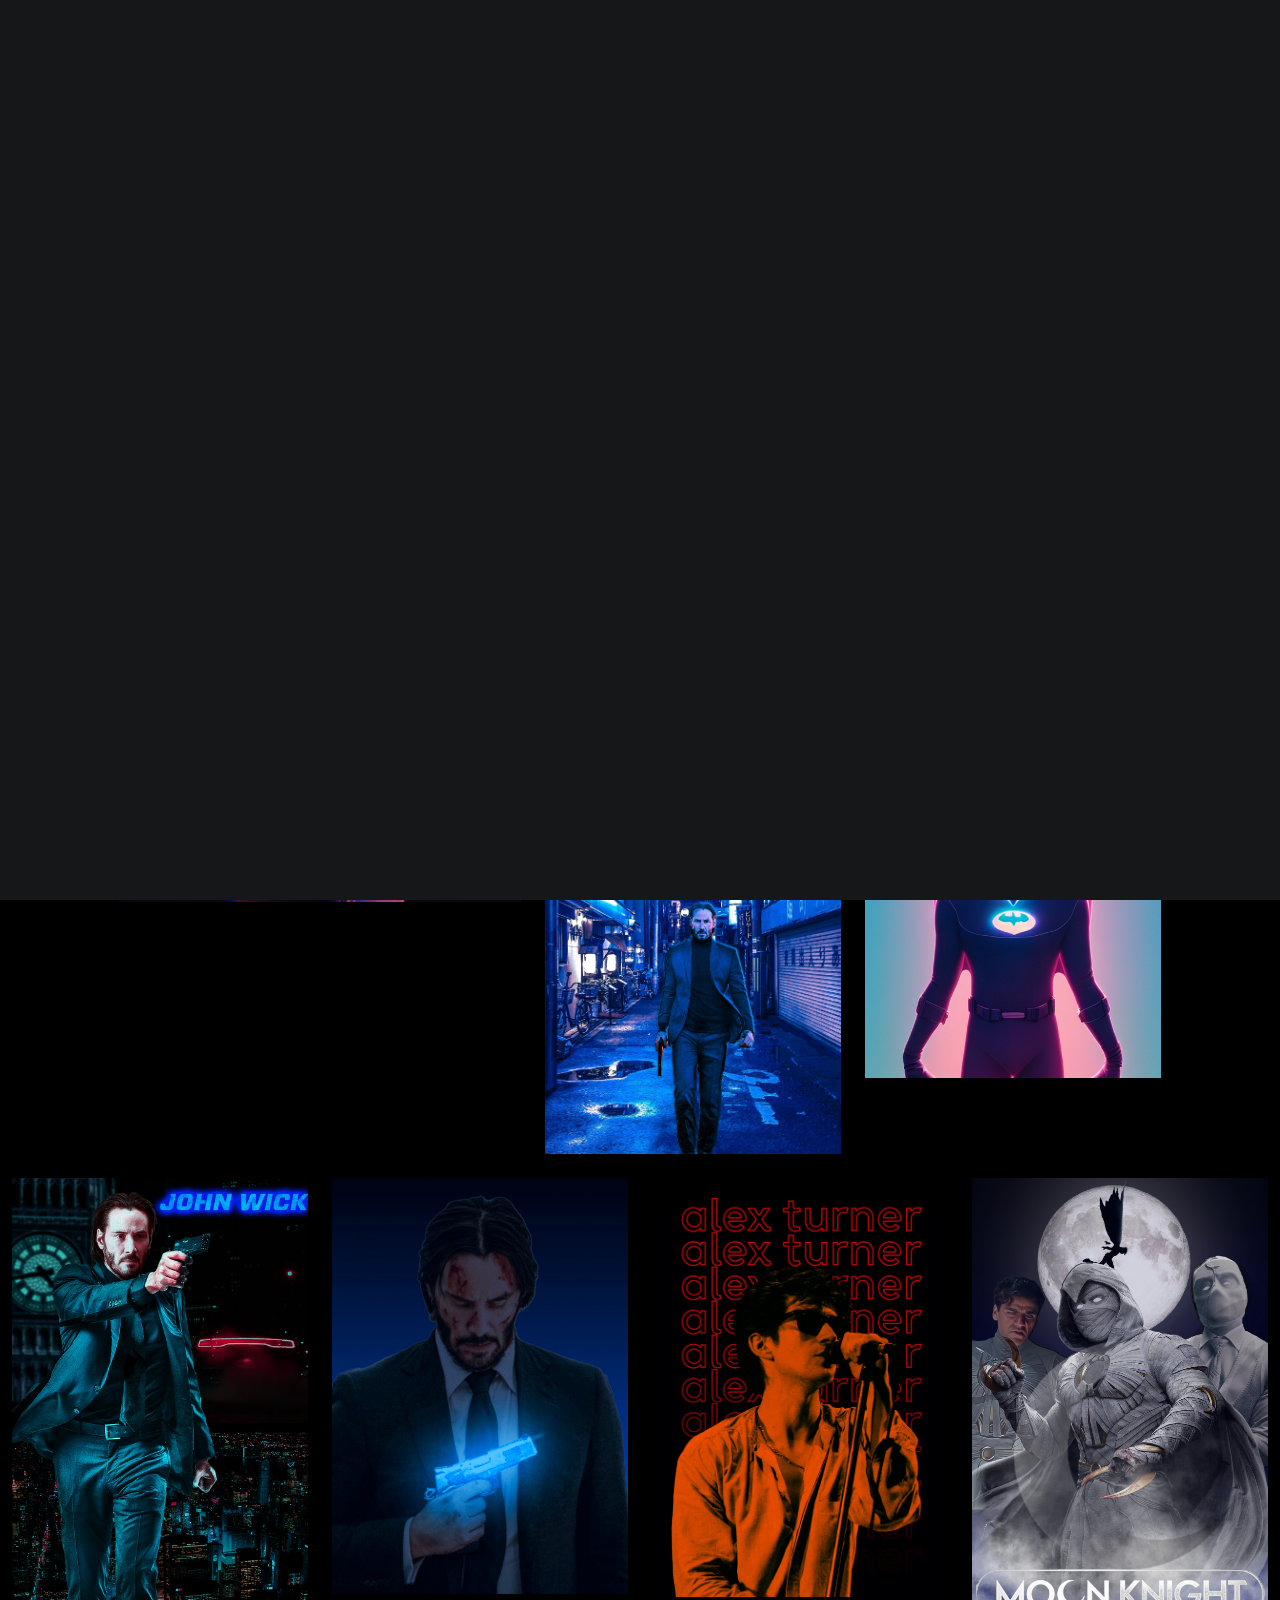
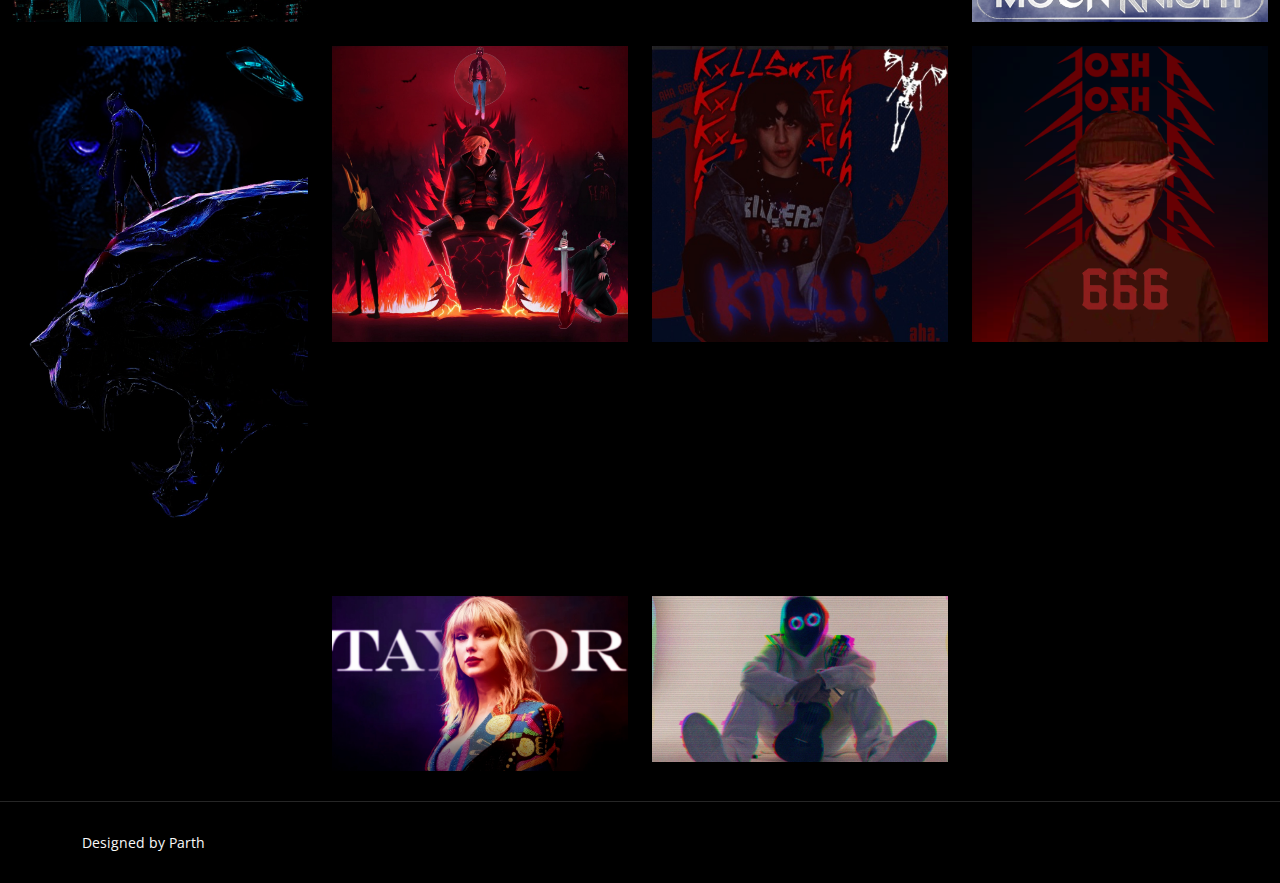
<file: index.html>
<!DOCTYPE html>
<html lang="en">

<head>
  <meta charset="utf-8">
  <meta content="width=device-width, initial-scale=1.0" name="viewport">

  <title>My portfolio website</title>
  <meta content="" name="description">
  <meta content="" name="keywords">


  <link href="assets/img/favicon.png" rel="icon">
  <link href="assets/img/apple-touch-icon.png" rel="apple-touch-icon">

  <link rel="preconnect" href="https://fonts.googleapis.com">
  <link rel="preconnect" href="https://fonts.gstatic.com" crossorigin>
  <link href="https://fonts.googleapis.com/css2?family=Open+Sans:ital,wght@0,300;0,400;0,500;0,600;0,700;1,300;1,400;1,600;1,700&family=Inter:ital,wght@0,300;0,400;0,500;0,600;0,700;1,300;1,400;1,500;1,600;1,700&family=Cardo:ital,wght@0,400;0,700;1,400&display=swap" rel="stylesheet">

  <link href="assets/vendor/bootstrap/css/bootstrap.min.css" rel="stylesheet">
  <link href="assets/vendor/bootstrap-icons/bootstrap-icons.css" rel="stylesheet">
  <link href="assets/vendor/swiper/swiper-bundle.min.css" rel="stylesheet">
  <link href="assets/vendor/glightbox/css/glightbox.min.css" rel="stylesheet">
  <link href="assets/vendor/aos/aos.css" rel="stylesheet">
  <link href="https://fonts.googleapis.com/css?family=Waiting+for+the+Sunrise" rel="stylesheet" type="text/css"/>


  <link href="assets/css/main.css" rel="stylesheet">
</head>

<body>


  <header id="header" class="header d-flex align-items-center fixed-top">
    <div class="container-fluid d-flex align-items-center justify-content-between">

      <a href="index.html" class="logo d-flex align-items-center  me-auto me-lg-0">
        <h1>Parth :)</h1>
      </a>

      <nav id="navbar" class="navbar">
        <ul>
          <li><a href="index.html" class="active">Home</a></li>
          <li><a href="about.html">About</a></li>
          <li><a href="https://cutt.ly/TMhvJRq">FollowMe</a></li>
        </ul>
      </nav>
      

      <div class="header-social-links">
        <a href="https://twitter.com/LilmangoXD" class="twitter"><i class="bi bi-twitter"></i></a>
        <a href="https://www.instagram.com/l1lm4ng0/" class="instagram"><i class="bi bi-instagram"></i></a>
        <a href="https://www.youtube.com/channel/UCrBEzwnnOxuxeJMxPvxYMNA/about%252522" class="youtube"><i class="bi bi-youtube"></i></i></a>
      </div>
      <i class="mobile-nav-toggle mobile-nav-show bi bi-list"></i>
      <i class="mobile-nav-toggle mobile-nav-hide d-none bi bi-x"></i>

    </div>
  </header>


  <section id="hero" class="hero d-flex flex-column justify-content-center align-items-center" data-aos="fade" data-aos-delay="1500">
    <div class="container">
      <div class="row justify-content-center">
        <div class="col-lg-6 text-center">
          <div class="typewriter">
            <h2>Hello I'm Parth/L1lm4ng0</h2>
          </div>
          <div class="container">
            <div class="row">
              <div class="col-md-12 text-center">
                <p class="animate-charcter"> Graphics Designer & Web Developer </p>
              </div>
            </div>
          </div>
          <a href="" class="btn-get-started">Hope you would like it!</a>
        </div>
      </div>
    </div>
  </div>
  </section>

  <main id="main" data-aos="fade" data-aos-delay="1500">

    
    <section id="gallery" class="gallery">
      <div class="container-fluid">

        <div class="row gy-4 justify-content-center">
          <div class="col-xl-3 col-lg-4 col-md-6">
            <div class="gallery-item h-100">
              <img src="assets/img/gallery/gojo.jpg" class="img-fluid" alt="">
              <div class="gallery-links d-flex align-items-center justify-content-center">
                
              </div>
            </div>
          </div>
          <div class="col-xl-3 col-lg-4 col-md-6">
            <div class="gallery-item h-100">
              <img src="assets/img/gallery/idek.jpg" class="img-fluid" alt="">
              <div class="gallery-links d-flex align-items-center justify-content-center">
               


              </div>
            </div>
          </div>
          <div class="col-xl-4 col-lg-5 col-md-7">
            <div class="gallery-item h-150">
              <img src="assets/img/gallery/blinders.jpg" class="img-fluid" alt="">
              <div class="gallery-links d-flex align-items-center justify-content-center">

              
               
              </div>
            </div>
          </div>
          <div class="col-xl-4 col-lg-5 col-md-7">
            <div class="gallery-item h-100">
              <img src="assets/img/gallery/holo.jpg" class="img-fluid" alt="">
              <div class="gallery-links d-flex align-items-center justify-content-center">
                
              </div>
            </div>
          </div>
          <div class="col-xl-3 col-lg-4 col-md-6">
            <div class="gallery-item h-100">
              <img src="assets/img/gallery/john.jpg" class="img-fluid" alt="">
              <div class="gallery-links d-flex align-items-center justify-content-center">
                
                
              </div>
            </div>
          </div>
          <div class="col-xl-3 col-lg-4 col-md-6">
            <div class="gallery-item h-100">
              <img src="assets/img/gallery/batman.jpg" class="img-fluid" alt="">
              <div class="gallery-links d-flex align-items-center justify-content-center">
                
                
              </div>
            </div>
          </div>
          <div class="col-xl-3 col-lg-4 col-md-6">
            <div class="gallery-item h-100">
              <img src="assets/img/gallery/jw.jpg" class="img-fluid" alt="">
              <div class="gallery-links d-flex align-items-center justify-content-center">
                
                
              </div>
            </div>
          </div>
          <div class="col-xl-3 col-lg-4 col-md-6">
            <div class="gallery-item h-100">
              <img src="assets/img/gallery/wick.jpg" class="img-fluid" alt="">
              <div class="gallery-links d-flex align-items-center justify-content-center">
                
              
                
              </div>
            </div>
          </div>
          <div class="col-xl-3 col-lg-4 col-md-6">
            <div class="gallery-item h-100">
              <img src="assets/img/gallery/kbri.jpg" class="img-fluid" alt="">
              <div class="gallery-links d-flex align-items-center justify-content-center">






        
                
                
              </div>
            </div>
          </div>
          <div class="col-xl-3 col-lg-4 col-md-6">
            <div class="gallery-item h-100">
              <img src="assets/img/gallery/moon.jpg" class="img-fluid" alt="">
              <div class="gallery-links d-flex align-items-center justify-content-center">
               
                
              </div>
            </div>
          </div>
          <div class="col-xl-3 col-lg-4 col-md-6">
            <div class="gallery-item h-100">
              <img src="assets/img/gallery/bp.jpg" class="img-fluid" alt="">
              <div class="gallery-links d-flex align-items-center justify-content-center">
               
                





              </div>
            </div>
          </div>
          <div class="col-xl-3 col-lg-4 col-md-6">
            <div class="gallery-item h-100">
              <img src="assets/img/gallery/josh.jpg" class="img-fluid" alt="">
              <div class="gallery-links d-flex align-items-center justify-content-center">



            
               
                
              </div>
            </div>
          </div>
          <div class="col-xl-3 col-lg-4 col-md-6">
            <div class="gallery-item h-100">
              <img src="assets/img/gallery/lmao.jpg" class="img-fluid" alt="">
              <div class="gallery-links d-flex align-items-center justify-content-center">
               
                
              </div>
            </div>
          </div>
          <div class="col-xl-3 col-lg-4 col-md-6">
            <div class="gallery-item h-100">
              <img src="assets/img/gallery/inst.jpg" class="img-fluid" alt="">
              <div class="gallery-links d-flex align-items-center justify-content-center">
                
                
              </div>
            </div>
          </div>
          <div class="col-xl-3 col-lg-4 col-md-6">
            <div class="gallery-item h-100">
              <img src="assets/img/gallery/tay.jpg" class="img-fluid" alt="">
              <div class="gallery-links d-flex align-items-center justify-content-center">
               
                
              </div>
            </div>
          </div>
          <div class="col-xl-3 col-lg-4 col-md-6">
            <div class="gallery-item h-100">
              <img src="assets/img/gallery/glitch.jpg" class="img-fluid" alt="">
              <div class="gallery-links d-flex align-items-center justify-content-center">
                
              </div>
            </div>
          </div>

        </div>

      </div>
    </section>

  </main>

  
  <footer id="footer" class="footer">
    <div class="container">
      <div class="copyright">
      </div>
        Designed by Parth</a>
      </div>
    </div>
  </footer>

  <a href="#" class="scroll-top d-flex align-items-center justify-content-center"><i class="bi bi-arrow-up-short"></i></a>

  <div id="preloader">
    <div class="line"></div>
  </div>

  
  <script src="assets/vendor/bootstrap/js/bootstrap.bundle.min.js"></script>
  <script src="assets/vendor/swiper/swiper-bundle.min.js"></script>
  <script src="assets/vendor/glightbox/js/glightbox.min.js"></script>
  <script src="assets/vendor/aos/aos.js"></script>
  <script src="assets/vendor/php-email-form/validate.js"></script>

  
  <script src="assets/js/main.js"></script>

</body>

</html>
</file>
<file: assets/css/main.css>
:root {
  --font-default: "Open Sans", system-ui, -apple-system, "Segoe UI", Roboto, "Helvetica Neue", Arial, "Noto Sans", "Liberation Sans", sans-serif, "Apple Color Emoji", "Segoe UI Emoji", "Segoe UI Symbol", "Noto Color Emoji";
  --font-primary: "Inter", sans-serif;
  --font-secondary: "Cardo", sans-serif;
}


:root {
  --color-default: #fafafa;
  --color-primary: #27a776;
  --color-secondary: #161718;
}


:root {
  scroll-behavior: smooth;
}


body {
  font-family: var(--font-default);
  color: var(--color-default);
  background-color: #000;
}

a {
  color: var(--color-primary);
  text-decoration: none;
}

a:hover {
  color: #32cf93;
  text-decoration: none;
}

h1,
h2,
h3,
h4,
h5,
h6 {
  font-family: var(--font-primary);
}


.section-header {
  padding-bottom: 40px;
}

.section-header h2 {
  font-size: 14px;
  font-weight: 500;
  padding: 0;
  line-height: 1px;
  margin: 0 0 5px 0;
  letter-spacing: 2px;
  text-transform: uppercase;
  color: rgba(255, 255, 255, 0.6);
  font-family: var(--font-primary);
}

.section-header h2::after {
  content: "";
  width: 120px;
  height: 1px;
  display: inline-block;
  background: #5bd9a9;
  margin: 4px 10px;
}

.section-header p {
  margin: 0;
  margin: 0;
  font-size: 36px;
  font-weight: 700;
  font-family: var(--font-secondary);
  color: #fff;
}


.page-header {
  padding: 120px 0 60px 0;
  min-height: 30vh;
  position: relative;
}

.page-header h2 {
  font-size: 56px;
  font-weight: 500;
  color: #fff;
  font-family: var(--font-secondary);
}

@media (max-width: 768px) {
  .page-header h2 {
    font-size: 36px;
  }
}

.page-header p {
  color: rgba(255, 255, 255, 0.8);
}

.page-header .cta-btn {
  font-family: var(--font-primary);
  font-weight: 400;
  font-size: 14px;
  display: inline-block;
  padding: 12px 40px;
  border-radius: 4px;
  letter-spacing: 1px;
  text-transform: uppercase;
  transition: 0.3s;
  color: #fff;
  background: var(--color-primary);
}

.page-header .cta-btn:hover {
  background: #2cbc85;
}


.scroll-top {
  position: fixed;
  visibility: hidden;
  opacity: 0;
  right: 15px;
  bottom: -15px;
  z-index: 99999;
  background: var(--color-primary);
  width: 44px;
  height: 44px;
  border-radius: 50px;
  transition: all 0.4s;
}

.scroll-top i {
  font-size: 24px;
  color: #fff;
  line-height: 0;
}

.scroll-top:hover {
  background: rgba(39, 167, 118, 0.8);
  color: #fff;
}

.scroll-top.active {
  visibility: visible;
  opacity: 1;
  bottom: 15px;
}


#preloader {
  display: flex;
  position: fixed;
  inset: 0;
  width: 100%;
  height: 100vh;
  z-index: 99999;
}

#preloader:before,
#preloader:after {
  content: "";
  background-color: var(--color-secondary);
  position: absolute;
  inset: 0;
  width: 50%;
  height: 100%;
  transition: all 0.3s ease 0s;
  z-index: -1;
}

#preloader:after {
  left: auto;
  right: 0;
}

#preloader .line {
  position: relative;
  overflow: hidden;
  margin: auto;
  width: 1px;
  height: 280px;
  transition: all 0.8s ease 0s;
}

#preloader .line:before {
  content: "";
  position: absolute;
  background-color: #fff;
  left: 0;
  top: 50%;
  width: 1px;
  height: 0%;
  transform: translateY(-50%);
  -webkit-animation: lineincrease 1000ms ease-in-out 0s forwards;
  animation: lineincrease 1000ms ease-in-out 0s forwards;
}

#preloader .line:after {
  content: "";
  position: absolute;
  background-color: #999;
  left: 0;
  top: 0;
  width: 1px;
  height: 100%;
  transform: translateY(-100%);
  -webkit-animation: linemove 1200ms linear 0s infinite;
  animation: linemove 1200ms linear 0s infinite;
  -webkit-animation-delay: 2000ms;
  animation-delay: 2000ms;
}

#preloader.loaded .line {
  opacity: 0;
  height: 100% !important;
}

#preloader.loaded .line:after {
  opacity: 0;
}

#preloader.loaded:before,
#preloader.loaded:after {
  -webkit-animation: preloaderfinish 300ms ease-in-out 500ms forwards;
  animation: preloaderfinish 300ms ease-in-out 500ms forwards;
}

@-webkit-keyframes lineincrease {
  0% {
    height: 0%;
  }

  100% {
    height: 100%;
  }
}

@keyframes lineincrease {
  0% {
    height: 0%;
  }

  100% {
    height: 100%;
  }
}

@-webkit-keyframes linemove {
  0% {
    transform: translateY(200%);
  }

  100% {
    transform: translateY(-100%);
  }
}

@keyframes linemove {
  0% {
    transform: translateY(200%);
  }

  100% {
    transform: translateY(-100%);
  }
}

@-webkit-keyframes preloaderfinish {
  0% {
    width: 5 0%;
  }

  100% {
    width: 0%;
  }
}

@keyframes preloaderfinish {
  0% {
    width: 5 0%;
  }

  100% {
    width: 0%;
  }
}


.header {
  transition: all 0.5s;
  z-index: 997;
  padding: 30px 0;
  background-color: #000;
}

.header .logo {
  transition: 0.3s;
}

.header .logo img {
  max-height: 40px;
  margin-right: 8px;
}

.header .logo h1 {
  font-size: 32px;
  margin: 0;
  font-weight: 400;
  color: #fff;
  font-family: var(--font-secondary);
}

.header .logo i {
  font-size: 32px;
  margin-right: 8px;
  line-height: 0;
}

@media (max-width: 575px) {
  .header .logo h1 {
    font-size: 26px;
  }

  .header .logo i {
    font-size: 24px;
  }
}

.header .header-social-links {
  padding-right: 15px;
}

.header .header-social-links a {
  color: rgba(255, 255, 255, 0.5);
  padding-left: 15px;
  display: inline-block;
  line-height: 0px;
  transition: 0.3s;
  font-size: 16px;
}

.header .header-social-links a:hover {
  color: #fff;
}

@media (max-width: 575px) {
  .header .header-social-links a {
    padding-left: 5px;
  }
}


@media (min-width: 1280px) {
  .navbar {
    padding: 0;
  }

  .navbar ul {
    margin: 0;
    padding: 0;
    display: flex;
    list-style: none;
    align-items: center;
  }

  .navbar li {
    position: relative;
  }

  .navbar a,
  .navbar a:focus {
    display: flex;
    align-items: center;
    justify-content: space-between;
    padding: 10px 0 10px 30px;
    font-family: var(--font-primary);
    text-transform: uppercase;
    letter-spacing: 1px;
    font-size: 13px;
    font-weight: 400;
    color: rgba(255, 255, 255, 0.5);
    white-space: nowrap;
    transition: 0.3s;
  }

  .navbar a i,
  .navbar a:focus i {
    font-size: 12px;
    line-height: 0;
    margin-left: 5px;
  }

  .navbar a:hover,
  .navbar .active,
  .navbar .active:focus,
  .navbar li:hover>a {
    color: #fff;
  }

  .navbar .dropdown ul {
    display: block;
    position: absolute;
    left: 14px;
    top: calc(100% + 30px);
    margin: 0;
    padding: 10px 0;
    z-index: 99;
    opacity: 0;
    visibility: hidden;
    background: var(--color-secondary);
    transition: 0.3s;
    border-radius: 4px;
  }

  .navbar .dropdown ul li {
    min-width: 200px;
  }

  .navbar .dropdown ul a {
    padding: 10px 20px;
    font-size: 15px;
    text-transform: none;
    font-weight: 400;
  }

  .navbar .dropdown ul a i {
    font-size: 12px;
  }

  .navbar .dropdown ul a:hover,
  .navbar .dropdown ul .active:hover,
  .navbar .dropdown ul li:hover>a {
    color: #fff;
  }

  .navbar .dropdown:hover>ul {
    opacity: 1;
    top: 100%;
    visibility: visible;
  }

  .navbar .dropdown .dropdown ul {
    top: 0;
    left: calc(100% - 30px);
    visibility: hidden;
  }

  .navbar .dropdown .dropdown:hover>ul {
    opacity: 1;
    top: 0;
    left: 100%;
    visibility: visible;
  }
}

@media (min-width: 1280px) and (max-width: 1366px) {
  .navbar .dropdown .dropdown ul {
    left: -90%;
  }

  .navbar .dropdown .dropdown:hover>ul {
    left: -100%;
  }
}

@media (min-width: 1280px) {

  .mobile-nav-show,
  .mobile-nav-hide {
    display: none;
  }
}


@media (max-width: 1279px) {
  .navbar {
    position: fixed;
    top: 0;
    right: -100%;
    width: 100%;
    max-width: 400px;
    bottom: 0;
    transition: 0.3s;
    z-index: 9997;
  }

  .navbar ul {
    position: absolute;
    inset: 0;
    padding: 50px 0 10px 0;
    margin: 0;
    background: rgba(0, 0, 0, 0.9);
    overflow-y: auto;
    transition: 0.3s;
    z-index: 9998;
  }

  .navbar a,
  .navbar a:focus {
    display: flex;
    align-items: center;
    justify-content: space-between;
    padding: 10px 20px;
    font-family: var(--font-primary);
    font-size: 13px;
    text-transform: uppercase;
    font-weight: 400;
    color: rgba(255, 255, 255, 0.5);
    letter-spacing: 1px;
    white-space: nowrap;
    transition: 0.3s;
  }

  .navbar a i,
  .navbar a:focus i {
    font-size: 12px;
    line-height: 0;
    margin-left: 5px;
  }

  .navbar a:hover,
  .navbar .active,
  .navbar .active:focus,
  .navbar li:hover>a {
    color: #fff;
  }

  .navbar .dropdown ul,
  .navbar .dropdown .dropdown ul {
    position: static;
    display: none;
    padding: 10px 0;
    margin: 10px 20px;
    transition: all 0.5s ease-in-out;
    border: 1px solid black;
  }

  .navbar .dropdown>.dropdown-active,
  .navbar .dropdown .dropdown>.dropdown-active {
    display: block;
  }

  .mobile-nav-show {
    color: #fff;
    font-size: 28px;
    cursor: pointer;
    line-height: 0;
    transition: 0.5s;
    z-index: 9999;
    margin: 0 10px 0 10px;
  }

  .mobile-nav-hide {
    color: #fff;
    font-size: 32px;
    cursor: pointer;
    line-height: 0;
    transition: 0.5s;
    position: fixed;
    right: 20px;
    top: 20px;
    z-index: 9999;
  }

  .mobile-nav-active {
    overflow: hidden;
  }

  .mobile-nav-active .navbar {
    right: 0;
  }

  .mobile-nav-active .navbar:before {
    content: "";
    position: fixed;
    inset: 0;
    background: rgba(22, 23, 24, 0.8);
    z-index: 9996;
  }
}


.about .content h2 {
  font-weight: 700;
  font-size: 24px;
  color: var(--color-primary);
}

.about .content ul {
  list-style: none;
  padding: 0;
}

.about .content ul li {
  margin-bottom: 20px;
  display: flex;
  align-items: center;
}

.about .content ul strong {
  margin-right: 10px;
}

.about .content ul i {
  font-size: 16px;
  margin-right: 5px;
  color: var(--color-primary);
  line-height: 0;
}



.gallery-single .portfolio-details-slider img {
  width: 100%;
}

.gallery-single .portfolio-details-slider .swiper-pagination .swiper-pagination-bullet {
  width: 12px;
  height: 12px;
  background-color: rgba(255, 255, 255, 0.7);
  opacity: 1;
}

.gallery-single .portfolio-details-slider .swiper-pagination .swiper-pagination-bullet-active {
  background-color: var(--color-primary);
}

.gallery-single .swiper-button-prev,
.gallery-single .swiper-button-next {
  width: 48px;
  height: 48px;
}

.gallery-single .swiper-button-prev:after,
.gallery-single .swiper-button-next:after {
  color: rgba(255, 255, 255, 0.8);
  background-color: rgba(0, 0, 0, 0.2);
  font-size: 24px;
  border-radius: 50%;
  width: 48px;
  height: 48px;
  display: flex;
  align-items: center;
  justify-content: center;
  transition: 0.3s;
}

.gallery-single .swiper-button-prev:hover:after,
.gallery-single .swiper-button-next:hover:after {
  background-color: rgba(0, 0, 0, 0.6);
}

@media (max-width: 575px) {

  .gallery-single .swiper-button-prev,
  .gallery-single .swiper-button-next {
    display: none;
  }
}

.gallery-single .portfolio-info h3 {
  font-size: 22px;
  font-weight: 700;
  margin-bottom: 20px;
  padding-bottom: 20px;
  position: relative;
  font-family: var(--font-secondary);
}

.gallery-single .portfolio-info h3:after {
  content: "";
  position: absolute;
  display: block;
  width: 50px;
  height: 3px;
  background: var(--color-primary);
  left: 0;
  bottom: 0;
}

.gallery-single .portfolio-info ul {
  list-style: none;
  padding: 0;
  font-size: 15px;
}

.gallery-single .portfolio-info ul li {
  display: flex;
  flex-direction: column;
  padding-bottom: 15px;
}

.gallery-single .portfolio-info ul strong {
  text-transform: uppercase;
  font-weight: 400;
  color: #6b7075;
  font-size: 14px;
}

.gallery-single .portfolio-info .btn-visit {
  padding: 8px 40px;
  background: var(--color-primary);
  color: #fff;
  border-radius: 50px;
  transition: 0.3s;
}

.gallery-single .portfolio-info .btn-visit:hover {
  background: #2cbc85;
}

.gallery-single .portfolio-description h2 {
  font-size: 26px;
  font-weight: 700;
  margin-bottom: 20px;
  color: #fff;
  font-family: var(--font-secondary);
}

.gallery-single .portfolio-description p {
  padding: 0;
}

.gallery-single .portfolio-description .testimonial-item {
  padding: 30px 30px 0 30px;
  position: relative;
  background: var(--color-secondary);
  height: 100%;
  margin-bottom: 50px;
}

.gallery-single .portfolio-description .testimonial-item .testimonial-img {
  width: 90px;
  border-radius: 50px;
  border: 6px solid #2e3133;
  float: left;
  margin: 0 10px 0 0;
}

.gallery-single .portfolio-description .testimonial-item h3 {
  font-size: 18px;
  font-weight: bold;
  margin: 15px 0 5px 0;
  padding-top: 20px;
}

.gallery-single .portfolio-description .testimonial-item h4 {
  font-size: 14px;
  color: rgba(255, 255, 255, 0.6);
  margin: 0;
}

.gallery-single .portfolio-description .testimonial-item .quote-icon-left,
.gallery-single .portfolio-description .testimonial-item .quote-icon-right {
  color: #5bd9a9;
  font-size: 26px;
  line-height: 0;
}

.gallery-single .portfolio-description .testimonial-item .quote-icon-left {
  display: inline-block;
  left: -5px;
  position: relative;
}

.gallery-single .portfolio-description .testimonial-item .quote-icon-right {
  display: inline-block;
  right: -5px;
  position: relative;
  top: 10px;
  transform: scale(-1, -1);
}

.gallery-single .portfolio-description .testimonial-item p {
  font-style: italic;
  margin: 0 0 15px 0 0 0;
  padding: 0;
}


.services .service-item {
  padding: 50px 30px;
  transition: all ease-in-out 0.4s;
  background: var(--color-secondary);
  height: 100%;
  overflow: hidden;
  z-index: 1;
}

.services .service-item:before {
  content: "";
  position: absolute;
  background: #1d1f20;
  top: -200px;
  transition: all 0.3s;
  z-index: -1;
}

.services .service-item i {
  background: var(--color-primary);
  color: #fff;
  font-size: 24px;
  transition: 0.3s;
  display: flex;
  align-items: center;
  justify-content: center;
  width: 56px;
  height: 56px;
  border-radius: 50%;
}

.services .service-item h4 {
  font-weight: 600;
  margin: 15px 0 0 0;
  transition: 0.3s;
  font-size: 20px;
}

.services .service-item h4 a {
  color: #fff;
}

.services .service-item p {
  line-height: 24px;
  font-size: 14px;
  margin: 15px 0 0 0;
}

.services .service-item:hover:before {
  background: var(--color-primary);
  right: 0;
  top: 0;
  width: 100%;
  height: 100%;
  border-radius: 0px;
}

.services .service-item:hover h4 a,
.services .service-item:hover p {
  color: #fff;
}

.services .service-item:hover i {
  background: #fff;
  color: var(--color-primary);
}


.pricing {
  margin-top: 80px;
}

.pricing .pricing-item {
  border-bottom: 1px dashed #474a4d;
  width: 100%;
  height: 100%;
  padding: 0 0 15px 0;
}

.pricing .pricing-item h3 {
  margin: 0;
  font-size: 18px;
  font-weight: 500;
  color: rgba(255, 255, 255, 0.6);
}

.pricing .pricing-item h4 {
  margin: 0;
  font-size: 16px;
}


.contact .info-item+.info-item {
  margin-top: 40px;
}

.contact .info-item i {
  font-size: 20px;
  color: var(--color-primary);
  float: left;
  width: 44px;
  height: 44px;
  background: #222425;
  display: flex;
  justify-content: center;
  align-items: center;
  border-radius: 50px;
  transition: all 0.3s ease-in-out;
  margin-right: 15px;
}

.contact .info-item h4 {
  padding: 0;
  font-size: 20px;
  font-weight: 600;
  margin-bottom: 5px;
  color: rgba(255, 255, 255, 0.5);
}

.contact .info-item p {
  padding: 0;
  margin-bottom: 0;
  font-size: 14px;
  color: #fff;
}

.contact .info-item:hover i {
  background: var(--color-primary);
  color: #fff;
}

.contact .php-email-form {
  width: 100%;
}

.contact .php-email-form .form-group {
  padding-bottom: 8px;
}

.contact .php-email-form .error-message {
  display: none;
  color: #fff;
  background: #df1529;
  text-align: left;
  padding: 15px;
  font-weight: 600;
}

.contact .php-email-form .error-message br+br {
  margin-top: 25px;
}

.contact .php-email-form .sent-message {
  display: none;
  color: #fff;
  background: var(--color-primary);
  text-align: center;
  padding: 15px;
  font-weight: 600;
}

.contact .php-email-form .loading {
  display: none;
  background: var(--color-secondary);
  text-align: center;
  padding: 15px;
  color: rgba(255, 255, 255, 0.6);
}

.contact .php-email-form .loading:before {
  content: "";
  display: inline-block;
  border-radius: 50%;
  width: 24px;
  height: 24px;
  margin: 0 10px -6px 0;
  border: 3px solid var(--color-primary);
  border-top-color: var(--color-secondary);
  -webkit-animation: animate-loading 1s linear infinite;
  animation: animate-loading 1s linear infinite;
}

.contact .php-email-form input,
.contact .php-email-form textarea {
  border-radius: 4px;
  box-shadow: none;
  font-size: 14px;
  background-color: var(--color-secondary);
  border: 1px solid #2e3133;
  color: #fff;
}

.contact .php-email-form input {
  height: 44px;
}

.contact .php-email-form textarea {
  padding: 10px 12px;
}

.contact .php-email-form button[type=submit] {
  background: var(--color-primary);
  border: 0;
  padding: 10px 35px;
  color: #fff;
  transition: 0.4s;
  border-radius: 4px;
}

.contact .php-email-form button[type=submit]:hover {
  background: rgba(39, 167, 118, 0.8);
}

@-webkit-keyframes animate-loading {
  0% {
    transform: rotate(0deg);
  }

  100% {
    transform: rotate(360deg);
  }
}

@keyframes animate-loading {
  0% {
    transform: rotate(0deg);
  }

  100% {
    transform: rotate(360deg);
  }
}


.hero {
  width: 100%;
  min-height: 30vh;
  background: #000;
  background-size: cover;
  position: relative;
  padding: 140px 0 60px 0;
}

.hero h2 {
  margin: 0 0 10px 0;
  font-size: 38px;
  font-weight: 700;
  color: #fff;
  font-family: var(--font-secondary);
}

.hero h2 span {
  position: relative;
  z-index: 1;
  padding: 0 5px;
  display: inline-block;
}

.hero h2 span:before {
  content: "";
  position: absolute;
  height: 50%;
  bottom: 0;
  left: 0;
  right: 0;
  background: var(--color-primary);
  z-index: -1;
}

.hero p {
  color: rgba(255, 255, 255, 0.6);
  margin-bottom: 30px;
  font-size: 18px;
}

.hero .btn-get-started {
  font-family: var(--font-primary);
  font-weight: 400;
  font-size: 14px;
  display: inline-block;
  padding: 12px 40px;
  border-radius: 4px;
  letter-spacing: 1px;
  text-transform: uppercase;
  transition: 0.3s;
  color: #fff;
  background: var(--color-primary);
}

.hero .btn-get-started:hover {
  background: #2cbc85;
}

@media (max-width: 768px) {
  .hero h2 {
    font-size: 32px;
  }
}


.footer {
  margin-top: 30px;
  padding: 30px 0;
  font-size: 14px;
  border-top: 1px solid rgba(255, 255, 255, 0.15);
}

.footer .copyright {
  text-align: center;
  color: rgba(255, 255, 255, 0.8);
}

.footer .credits {
  padding-top: 6px;
  text-align: center;
  font-size: 13px;
  color: rgba(255, 255, 255, 0.8);
}

.footer .credits a {
  color: var(--color-primary);
}


.typewriter h2 {
  font-family: 'Waiting for the Sunrise', cursive; 
  font-size:30px; 
  margin: 10px 50px; 
  letter-spacing: 8px; 
  font-weight: bold;
  overflow: hidden; /* Ensures the content is not revealed until the animation */
  border-right: .15em solid orange; /* The typwriter cursor */
  white-space: nowrap; /* Keeps the content on a single line */
  margin: 0 auto; /* Gives that scrolling effect as the typing happens */
  animation: 
    typing 12s steps(40, end),
    blink-caret .75s step-end infinite;
}

/* The typing effect */
@keyframes typing {
  from { width: 0 }
  to { width: 100% }
}

/* The typewriter cursor effect */
@keyframes blink-caret {
  from, to { border-color: transparent }
  50% { border-color: orange; }
}


.animate-charcter
{
   text-transform: uppercase;
  background-image: linear-gradient(
    -225deg,
    #231557 0%,
    #44107a 29%,
    #ff1361 67%,
    #fff800 100%
  );
  background-size: auto auto;
  background-clip: border-box;
  background-size: 200% auto;
  color: #fff;
  background-clip: text;
  -webkit-background-clip: text;
  -webkit-text-fill-color: transparent;
  animation: textclip 2s linear infinite;
  display: inline-block;
      font-size: 190px;
}

@keyframes textclip {
  to {
    background-position: 200% center;
  }
}
</file>
